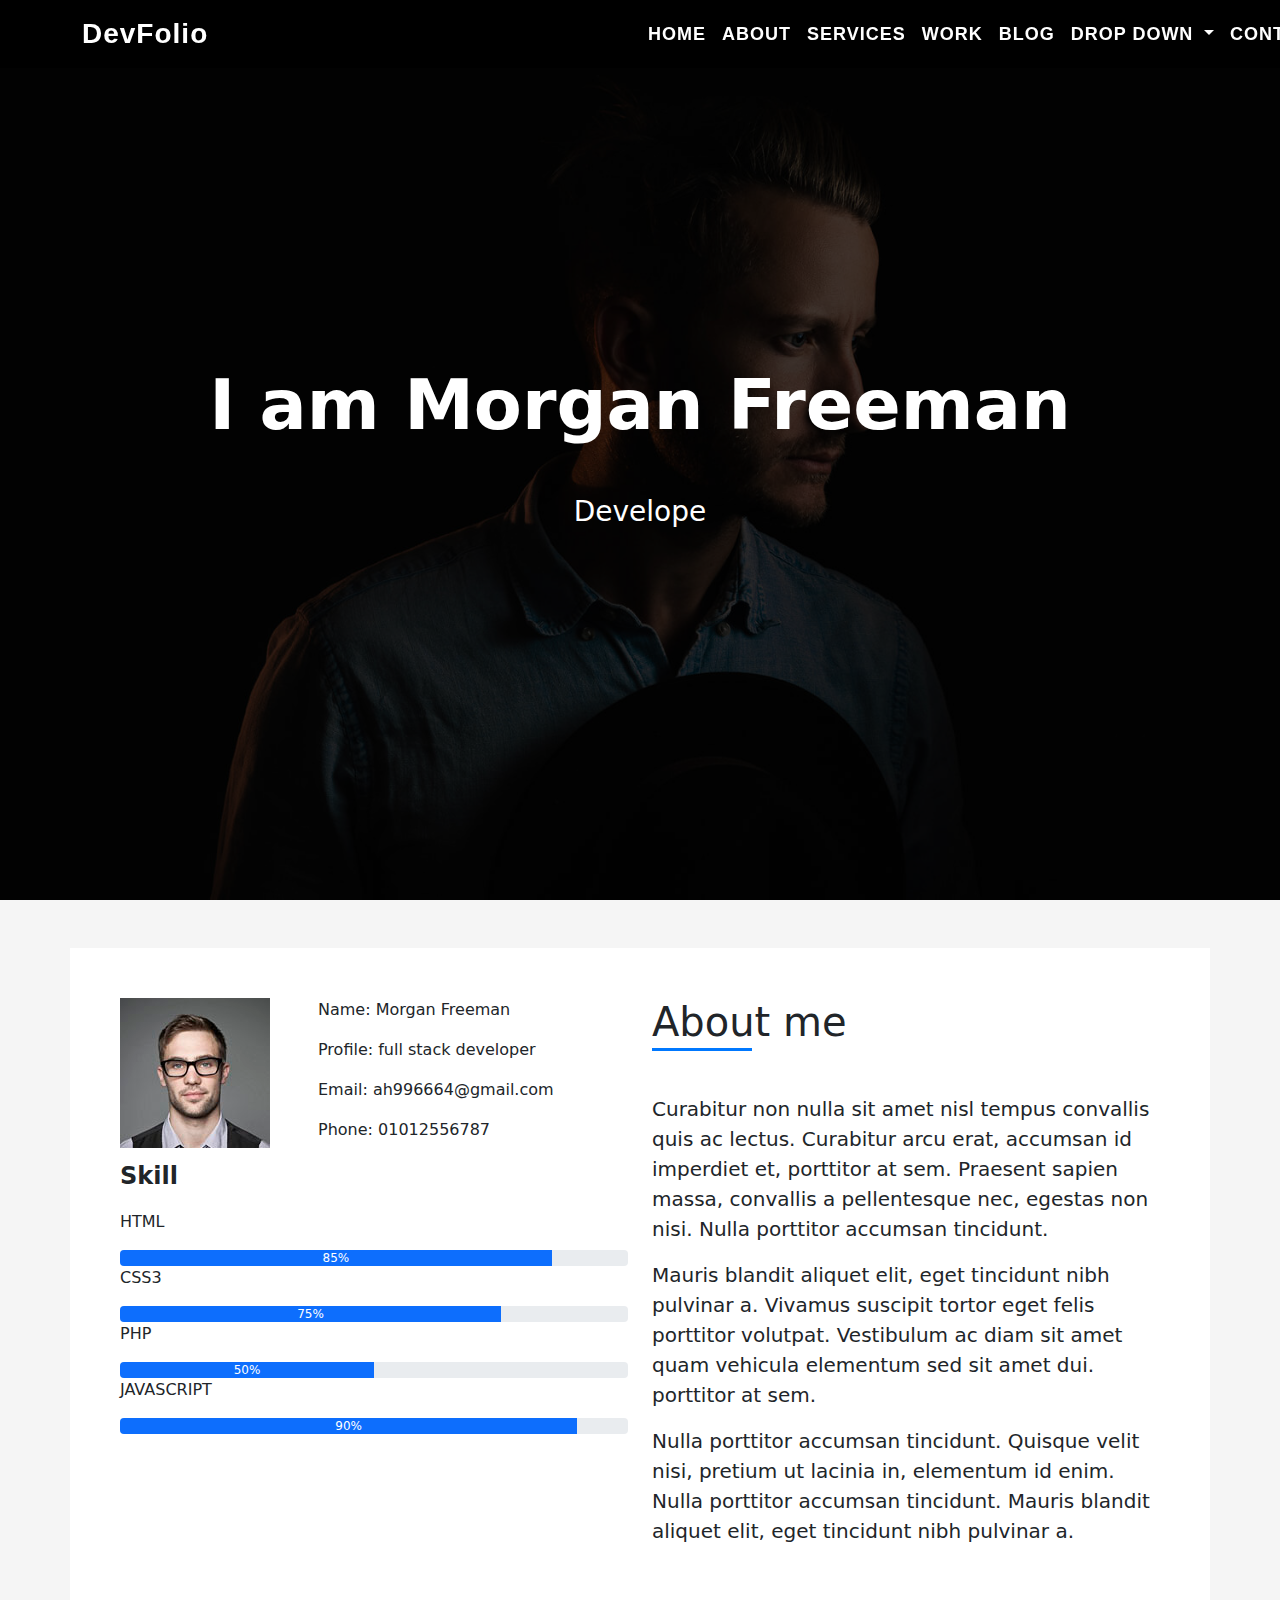
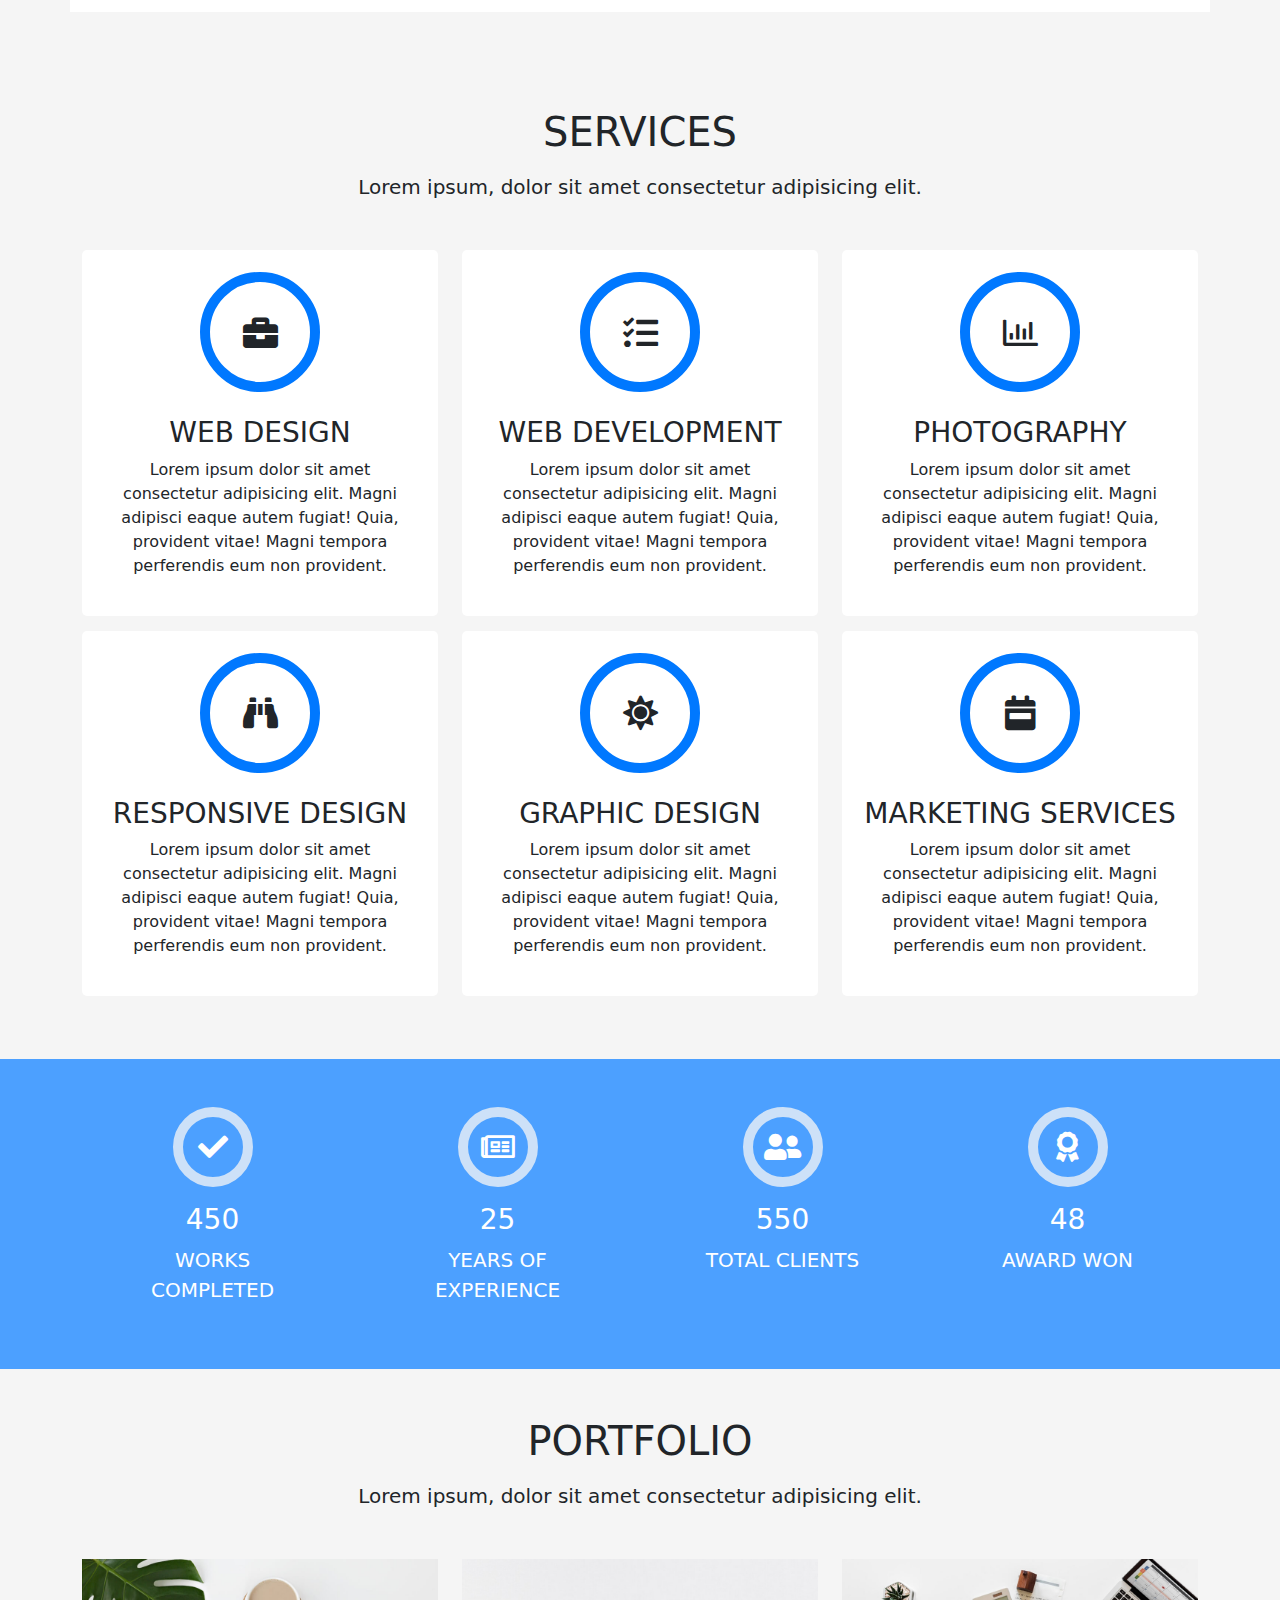
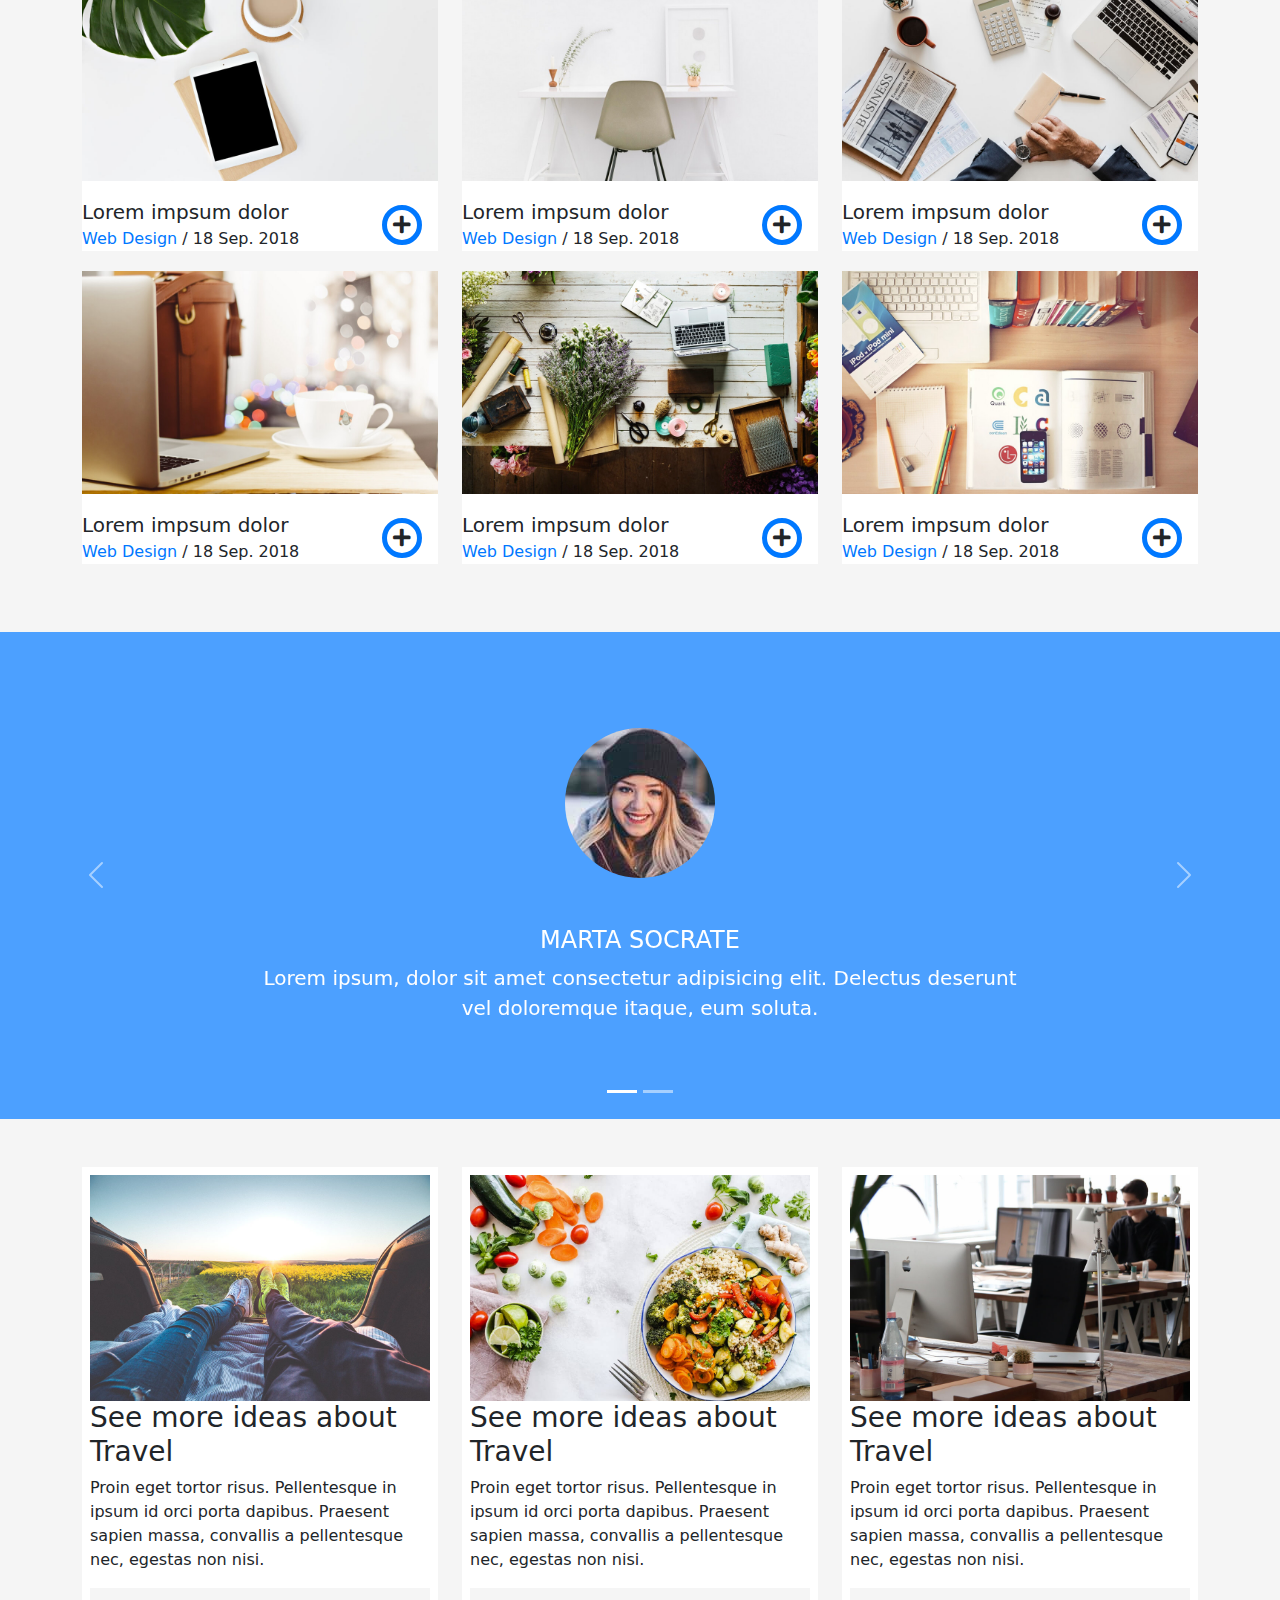
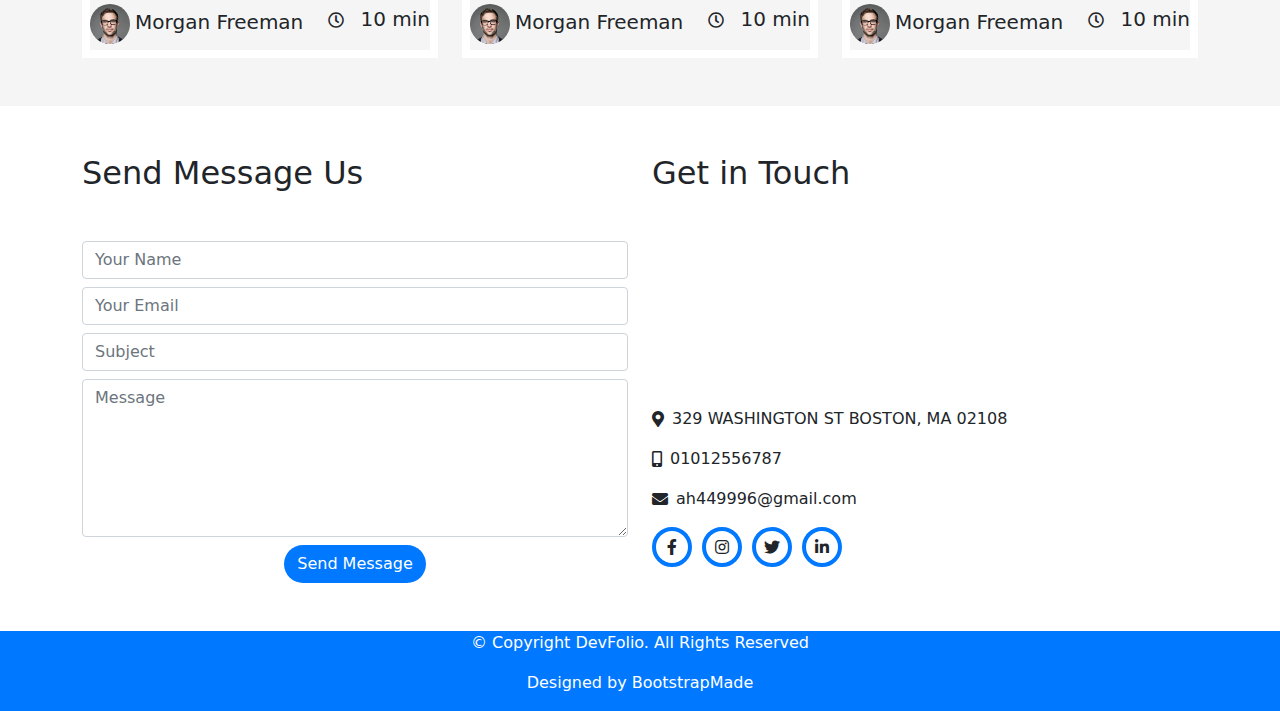
<file: index.html>
<!DOCTYPE html>
<html lang="en">

<head>
    <meta charset="UTF-8">
    <meta http-equiv="X-UA-Compatible" content="IE=edge">
    <meta name="viewport" content="width=device-width, initial-scale=1.0">
    <title>Document</title>
    <link rel="stylesheet" href="css/all.min.css">
    <link rel="stylesheet" href="css/bootstrap.min.css">
    <link rel="stylesheet" href="css/style.css">
    <script src="js/jquery-3.5.1.slim.min.js"></script>
    <script src="js/popper.min.js"></script>
    <script src="js/bootstrap.min.js"></script>
</head>

<body>

    <nav class="navbar navbar-expand-lg navbar-light  fixed-top">
        <div class="container">
            <a class="navbar-brand" href="#">DevFolio</a>
            <button class="navbar-toggler" type="button" data-bs-toggle="collapse" data-bs-target="#navbarSupportedContent" aria-controls="navbarSupportedContent" aria-expanded="false" aria-label="Toggle navigation">
        <span class="navbar-toggler-icon"></span>
      </button>
            <div class="collapse navbar-collapse  flex-grow-0 justify-content-around w-50" id="navbarSupportedContent">
                <ul class="navbar-nav  mb-2 mb-lg-0 d-flex justify-content-between ">
                    <li class="nav-item">
                        <a class="nav-link active" aria-current="page" href="#">HOME</a>
                    </li>
                    <li class="nav-item">
                        <a class="nav-link" href="#">ABOUT</a>
                    </li>
                    <li class="nav-item">
                        <a class="nav-link" href="#">SERVICES</a>
                    </li>
                    <li class="nav-item">
                        <a class="nav-link" href="#">WORK</a>
                    </li>
                    <li class="nav-item">
                        <a class="nav-link" href="#">BLOG</a>
                    </li>

                    <li class="nav-item dropdown">
                        <a class="nav-link dropdown-toggle" href="#" id="navbarDropdown" role="button" data-bs-toggle="dropdown" aria-expanded="false">
                          DROP DOWN
            </a>
                        <ul class="dropdown-menu" aria-labelledby="navbarDropdown">
                            <li><a class="dropdown-item" href="#">Action</a></li>
                            <li><a class="dropdown-item" href="#">Another action</a></li>
                            <li>
                                <hr class="dropdown-divider">
                            </li>
                            <li><a class="dropdown-item" href="#">Something else here</a></li>
                        </ul>
                    </li>
                    <li class="nav-item">
                        <a class="nav-link" href="#">CONTACT</a>
                    </li>
                </ul>

            </div>
        </div>
    </nav>

    <header class="vh-100">
        <div class="layer d-flex justify-content-center align-items-center text-white">
            <div class="content-header text-center">
                <h1 class="mb-5 ">I am Morgan Freeman</h1>
                <h3>Develope</h3>
            </div>
        </div>
    </header>



    <section id="aboutMe" class="py-5">
        <div class="container">
            <div class="row">
                <div class="col-md-6 col-sm-12">

                    <div class="d-flex ">
                        <div class="photo me-5">
                            <img src="img/testimonial-2.jpg" alt="testimonial">
                        </div>


                        <div class="about-info">
                            <p>
                                <span class="title">Name:</span>
                                <span>Morgan Freeman</span>
                            </p>
                            <p>
                                <span class="title">Profile:</span>
                                <span>full stack developer</span>
                            </p>
                            <p>
                                <span class="title">Email:</span>
                                <span>ah996664@gmail.com</span>
                            </p>
                            <p>
                                <span class="title">Phone:</span>
                                <span>01012556787</span>
                            </p>
                        </div>
                    </div>


                    <div class="col-sm-12">
                        <div class="all-progress">
                            <p class="fw-bolder fs-4">Skill</p>
                            <p>HTML</p>
                            <div class="progress">
                                <div class="progress-bar" role="progressbar" style="width: 85%;" aria-valuenow="85" aria-valuemin="0" aria-valuemax="100">85%</div>
                            </div>
                            <p>CSS3</p>
                            <div class="progress">
                                <div class="progress-bar" role="progressbar" style="width: 75%;" aria-valuenow="75" aria-valuemin="0" aria-valuemax="100">75%</div>
                            </div>
                            <p>PHP</p>
                            <div class="progress">
                                <div class="progress-bar" role="progressbar" style="width: 50%;" aria-valuenow="50" aria-valuemin="0" aria-valuemax="100">50%</div>
                            </div>
                            <p>JAVASCRIPT</p>
                            <div class="progress">
                                <div class="progress-bar" role="progressbar" style="width: 90%;" aria-valuenow="90" aria-valuemin="0" aria-valuemax="100">90%</div>
                            </div>
                        </div>
                    </div>
                </div>
                <div class="col-md-6 col-sm-12">
                    <div class="info">
                        <h1 class="mb-5">About me</h1>
                        <p class="lead">Curabitur non nulla sit amet nisl tempus convallis quis ac lectus. Curabitur arcu erat, accumsan id imperdiet et, porttitor at sem. Praesent sapien massa, convallis a pellentesque nec, egestas non nisi. Nulla porttitor accumsan
                            tincidunt.
                        </p>
                        <p class="lead">Mauris blandit aliquet elit, eget tincidunt nibh pulvinar a. Vivamus suscipit tortor eget felis porttitor volutpat. Vestibulum ac diam sit amet quam vehicula elementum sed sit amet dui. porttitor at sem.</p>
                        <p class="lead">Nulla porttitor accumsan tincidunt. Quisque velit nisi, pretium ut lacinia in, elementum id enim. Nulla porttitor accumsan tincidunt. Mauris blandit aliquet elit, eget tincidunt nibh pulvinar a.</p>
                    </div>
                </div>
            </div>
        </div>
    </section>

    <section id="services" class="py-5">
        <h1 class="text-center mb-3">SERVICES</h1>
        <p class="text-center mb-5 lead">Lorem ipsum, dolor sit amet consectetur adipisicing elit.</p>
        <div class="container">
            <div class="row">

                <div class="col-xl-4 col-md-6 col-sm-12">
                    <div class="items text-center">
                        <div class="font-awesome">
                            <i class="fas fa-briefcase"></i>
                        </div>
                        <h3 class="mt-4">WEB DESIGN</h3>
                        <p class="mt3 ">Lorem ipsum dolor sit amet consectetur adipisicing elit. Magni adipisci eaque autem fugiat! Quia, provident vitae! Magni tempora perferendis eum non provident.</p>
                    </div>
                </div>
                <div class="col-xl-4 col-md-6 col-sm-12">
                    <div class="items text-center">
                        <div class="font-awesome">
                            <i class="fas fa-tasks"></i>
                        </div>
                        <h3 class="mt-4">WEB DEVELOPMENT</h3>
                        <p class="mt3 ">Lorem ipsum dolor sit amet consectetur adipisicing elit. Magni adipisci eaque autem fugiat! Quia, provident vitae! Magni tempora perferendis eum non provident.</p>
                    </div>
                </div>
                <div class="col-xl-4 col-md-6 col-sm-12">
                    <div class="items text-center">
                        <div class="font-awesome">
                            <i class="far fa-chart-bar"></i>
                        </div>
                        <h3 class="mt-4">PHOTOGRAPHY</h3>
                        <p class="mt3 ">Lorem ipsum dolor sit amet consectetur adipisicing elit. Magni adipisci eaque autem fugiat! Quia, provident vitae! Magni tempora perferendis eum non provident.</p>
                    </div>
                </div>
                <div class="col-xl-4 col-md-6 col-sm-12">
                    <div class="items text-center">
                        <div class="font-awesome">
                            <i class="fas fa-binoculars"></i>
                        </div>
                        <h3 class="mt-4">RESPONSIVE DESIGN</h3>
                        <p class="mt3 ">Lorem ipsum dolor sit amet consectetur adipisicing elit. Magni adipisci eaque autem fugiat! Quia, provident vitae! Magni tempora perferendis eum non provident.</p>
                    </div>
                </div>
                <div class="col-xl-4 col-md-6 col-sm-12">
                    <div class="items text-center">
                        <div class="font-awesome">
                            <i class="fas fa-sun"></i>
                        </div>
                        <h3 class="mt-4">GRAPHIC DESIGN</h3>
                        <p class="mt3 ">Lorem ipsum dolor sit amet consectetur adipisicing elit. Magni adipisci eaque autem fugiat! Quia, provident vitae! Magni tempora perferendis eum non provident.</p>
                    </div>
                </div>
                <div class="col-xl-4 col-md-6 col-sm-12">
                    <div class="items text-center">
                        <div class="font-awesome">
                            <i class="fas fa-calendar-week"></i>
                        </div>
                        <h3 class="mt-4">MARKETING SERVICES</h3>
                        <p class="mt3 ">Lorem ipsum dolor sit amet consectetur adipisicing elit. Magni adipisci eaque autem fugiat! Quia, provident vitae! Magni tempora perferendis eum non provident.</p>
                    </div>
                </div>

            </div>
        </div>
    </section>

    <section id="clients" >
        <div class="layer">
            <div class="container ">
                <div class="row ">

                    <div class="col-xl-3 col-md-6 col-sm-12">
                        <div class="items text-white text-center p-5 ">
                            <div class="font-awesome ">
                                <i class="fas fa-check"></i>
                            </div>
                            <h3 class="mt-3">450</h3>
                            <p class="lead">WORKS COMPLETED</p>
                        </div>
                    </div>

                    <div class="col-xl-3 col-md-6 col-sm-12">
                        <div class="items text-white text-center p-5 ">
                            <div class="font-awesome ">
                                <i class="far fa-newspaper"></i>
                            </div>
                            <h3 class="mt-3">25</h3>
                            <p class="lead">YEARS OF EXPERIENCE</p>
                        </div>
                    </div>

                    <div class="col-xl-3 col-md-6 col-sm-12">
                        <div class="items text-white text-center p-5 ">
                            <div class="font-awesome ">
                                <i class="fas fa-user-friends"></i>
                            </div>
                            <h3 class="mt-3">550</h3>
                            <p class="lead">TOTAL CLIENTS</p>
                        </div>
                    </div>

                    <div class="col-xl-3 col-md-6 col-sm-12">
                        <div class="items text-white text-center p-5 ">
                            <div class="font-awesome ">
                                <i class="fas fa-award"></i>
                            </div>
                            <h3 class="mt-3">48</h3>
                            <p class="lead">AWARD WON</p>
                        </div>
                    </div>
                </div>
            </div>
        </div>
    </section>

    <section id="protfolio" class="py-5">
        <h1 class="text-center mb-3">PORTFOLIO</h1>
        <p class="lead text-center mb-5">Lorem ipsum, dolor sit amet consectetur adipisicing elit.</p>
        <div class="container">
            <div class="row">

                <div class="col-xl-4 col-md-6 col-sm-12">
                    <div class="items bg-white">
                        <div class="photo">
                            <img class="w-100" src="img/work-1.jpg" alt="work">
                        </div>
                        <div class="info-items  ">
                            <div class="parag">
                                <p class="lead m-0 mt-3">Lorem impsum dolor</p>
                                <p class="m-0"><span>Web Design</span> / 18 Sep. 2018</p>
                            </div>
                            <div class="font-awesome mt-4 me-3">
                                <i class="fas fa-plus "></i>
                            </div>
                            <div class="clearfix"></div>
                        </div>
                    </div>
                </div>

                <div class="col-xl-4 col-md-6 col-sm-12">
                    <div class="items bg-white">
                        <div class="photo">
                            <img class="w-100" src="img/work-2.jpg" alt="work">
                        </div>
                        <div class="info-items  ">
                            <div class="parag">
                                <p class="lead m-0 mt-3">Lorem impsum dolor</p>
                                <p class="m-0"><span>Web Design</span> / 18 Sep. 2018</p>
                            </div>
                            <div class="font-awesome mt-4 me-3">
                                <i class="fas fa-plus "></i>
                            </div>
                            <div class="clearfix"></div>
                        </div>
                    </div>
                </div>

                <div class="col-xl-4 col-md-6 col-sm-12">
                    <div class="items bg-white">
                        <div class="photo">
                            <img class="w-100" src="img/work-3.jpg" alt="work">
                        </div>
                        <div class="info-items  ">
                            <div class="parag">
                                <p class="lead m-0 mt-3">Lorem impsum dolor</p>
                                <p class="m-0"><span>Web Design</span> / 18 Sep. 2018</p>
                            </div>
                            <div class="font-awesome mt-4 me-3">
                                <i class="fas fa-plus "></i>
                            </div>
                            <div class="clearfix"></div>
                        </div>
                    </div>
                </div>

                <div class="col-xl-4 col-md-6 col-sm-12">
                    <div class="items bg-white">
                        <div class="photo">
                            <img class="w-100" src="img/work-4.jpg" alt="work">
                        </div>
                        <div class="info-items  ">
                            <div class="parag">
                                <p class="lead m-0 mt-3">Lorem impsum dolor</p>
                                <p class="m-0"><span>Web Design</span> / 18 Sep. 2018</p>
                            </div>
                            <div class="font-awesome mt-4 me-3">
                                <i class="fas fa-plus "></i>
                            </div>
                            <div class="clearfix"></div>
                        </div>
                    </div>
                </div>

                <div class="col-xl-4 col-md-6 col-sm-12">
                    <div class="items bg-white">
                        <div class="photo">
                            <img class="w-100" src="img/work-5.jpg" alt="work">
                        </div>
                        <div class="info-items  ">
                            <div class="parag">
                                <p class="lead m-0 mt-3">Lorem impsum dolor</p>
                                <p class="m-0"><span>Web Design</span> / 18 Sep. 2018</p>
                            </div>
                            <div class="font-awesome mt-4 me-3">
                                <i class="fas fa-plus "></i>
                            </div>
                            <div class="clearfix"></div>
                        </div>
                    </div>
                </div>

                <div class="col-xl-4 col-md-6 col-sm-12">
                    <div class="items bg-white">
                        <div class="photo">
                            <img class="w-100" src="img/work-6.jpg" alt="work">
                        </div>
                        <div class="info-items  ">
                            <div class="parag">
                                <p class="lead m-0 mt-3">Lorem impsum dolor</p>
                                <p class="m-0"><span>Web Design</span> / 18 Sep. 2018</p>
                            </div>
                            <div class="font-awesome mt-4 me-3">
                                <i class="fas fa-plus "></i>
                            </div>
                            <div class="clearfix"></div>
                        </div>
                    </div>
                </div>

            </div>
        </div>
    </section>

    <section id="clients" >
        <div class="strata text-white">
            <div id="carouselExampleIndicators" class="carousel slide" data-bs-ride="carousel">
                <div class="carousel-indicators">
                    <button type="button" data-bs-target="#carouselExampleIndicators" data-bs-slide-to="0" class="active" aria-current="true" aria-label="Slide 1"></button>
                    <button type="button" data-bs-target="#carouselExampleIndicators" data-bs-slide-to="1" aria-label="Slide 2"></button>

                </div>
                <div class="carousel-inner">
                    <div class="carousel-item active">
                        <div class="container">
                            <div class="row py-5">

                                <div class="col-sm-12">
                                    <div class="slide text-center p-5">
                                        <img class="mb-5 rounded-circle" src="img/testimonial-4.jpg" alt="">
                                        <h4>MARTA SOCRATE</h4>
                                        <p class="lead w-75 m-auto">Lorem ipsum, dolor sit amet consectetur adipisicing elit. Delectus deserunt vel doloremque itaque, eum soluta.</p>
                                    </div>
                                </div>
                            </div>
                        </div>
                    </div>
                    <div class="carousel-item">
                        <div class="container">
                            <div class="row py-5">

                                <div class="col-sm-12">
                                    <div class="slide text-center p-5">
                                        <img class="mb-5 rounded-circle" src="img/testimonial-2.jpg" alt="">
                                        <h4>XAVI ALONSO</h4>
                                        <p class="lead w-75 m-auto">Lorem ipsum, dolor sit amet consectetur adipisicing elit. Delectus deserunt vel doloremque itaque, eum soluta.</p>
                                    </div>
                                </div>
                            </div>
                        </div>
                    </div>

                </div>
                <button class="carousel-control-prev" type="button" data-bs-target="#carouselExampleIndicators" data-bs-slide="prev">
                  <span class="carousel-control-prev-icon" aria-hidden="true"></span>
                  <span class="visually-hidden">Previous</span>
                </button>
                <button class="carousel-control-next" type="button" data-bs-target="#carouselExampleIndicators" data-bs-slide="next">
                  <span class="carousel-control-next-icon" aria-hidden="true"></span>
                  <span class="visually-hidden">Next</span>
                </button>
            </div>


        </div>
    </section>

    <section id="blog" class="py-5">
        <div class="container">
            <div class="row">

                <div class="col-md-4 col-sm-12">
                    <div class="items bg-white p-2">
                        <img class="w-100" src="img/post-1.jpg" alt="post">
                        <h3>See more ideas about Travel</h3>
                        <p>Proin eget tortor risus. Pellentesque in ipsum id orci porta dapibus. Praesent sapien massa, convallis a pellentesque nec, egestas non nisi.</p>
                        <div class="info ">
                            <div class="info-user mt-3">
                                <img src="img/testimonial-2.jpg" alt="testimonial">
                                <p class="lead">Morgan Freeman</p>
                            </div>
                            <div class="time mt-3">
                                <i class="far fa-clock mt-2 me-3"></i>
                                <p class="lead">10 min</p>
                            </div>
                            <div class="clearfix"></div>
                        </div>
                    </div>
                </div>
                <div class="col-md-4 col-sm-12">
                    <div class="items bg-white p-2">
                        <img class="w-100" src="img/post-2.jpg" alt="post">
                        <h3>See more ideas about Travel</h3>
                        <p>Proin eget tortor risus. Pellentesque in ipsum id orci porta dapibus. Praesent sapien massa, convallis a pellentesque nec, egestas non nisi.</p>
                        <div class="info ">
                            <div class="info-user mt-3">
                                <img src="img/testimonial-2.jpg" alt="testimonial">
                                <p class="lead">Morgan Freeman</p>
                            </div>
                            <div class="time mt-3">
                                <i class="far fa-clock mt-2 me-3"></i>
                                <p class="lead">10 min</p>
                            </div>
                            <div class="clearfix"></div>
                        </div>
                    </div>
                </div>
                <div class="col-md-4 col-sm-12">
                    <div class="items bg-white p-2">
                        <img class="w-100" src="img/post-3.jpg" alt="post">
                        <h3>See more ideas about Travel</h3>
                        <p>Proin eget tortor risus. Pellentesque in ipsum id orci porta dapibus. Praesent sapien massa, convallis a pellentesque nec, egestas non nisi.</p>
                        <div class="info ">
                            <div class="info-user mt-3">
                                <img src="img/testimonial-2.jpg" alt="testimonial">
                                <p class="lead">Morgan Freeman</p>
                            </div>
                            <div class="time mt-3">
                                <i class="far fa-clock mt-2 me-3"></i>
                                <p class="lead">10 min</p>
                            </div>
                            <div class="clearfix"></div>
                        </div>
                    </div>
                </div>

            </div>
        </div>
    </section>
    <section id="contact" class="py-5">
        <div class="container">
            <div class="row ">

                <div class="col-md-6 col-sm-12">

                    <h5 class="fs-2 mb-5">Send Message Us</h5>

                    <form action="#">
                        <div class="form-label">
                            <input class="form-control" type="text" id="name" placeholder="Your Name">
                        </div>
                        <div class="form-label">
                            <input class="form-control" type="email" id="email" placeholder="Your Email">
                        </div>
                        <div class="form-label">
                            <input class="form-control" type="text" id="Subject" placeholder="Subject">
                        </div>
                        <div class="form-label">
                            <textarea class="form-control" placeholder="Message" id="message" cols="30" rows="6"></textarea>
                        </div>
                        <button type="submit" class="btn rounded-pill fs-6 text-white m-auto d-block">Send Message</button>
                    </form>
                </div>
                <div class="col-md-6 col-sm-12">
                    <h5 class="fs-2 mb-5">Get in Touch</h5>
                    <p class="lead text-white">Lorem ipsum dolor sit amet consectetur adipisicing elit. Facilis dolorum dolorem soluta quidem expedita aperiam aliquid at. Totam magni ipsum suscipit amet? Autem nemo esse laboriosam ratione nobis mollitia inventore?</p>
                    <div class="contact">
                        <div class="contact-info">
                            <i class="fas fa-map-marker-alt mt-1"></i>
                            <p class="ms-2"> 329 WASHINGTON ST BOSTON, MA 02108</p>
                        </div>
                        <div class="contact-info">
                            <i class="fas fa-mobile-alt mt-1"></i>
                            <p class="ms-2">01012556787</p>
                        </div>
                        <div class="contact-info">
                            <i class="fas fa-envelope mt-1"></i>
                            <p class="ms-2">ah449996@gmail.com</p>
                        </div>
                    </div>
                    <div class="social">
                        <div class="brder">
                            <i class="fab fa-facebook-f"></i>
                        </div>
                        <div class="brder">
                            <i class="fab fa-instagram"></i>
                        </div>
                        <div class="brder">
                            <i class="fab fa-twitter"></i>
                        </div>
                        <div class="brder">
                            <i class="fab fa-linkedin-in"></i>
                        </div>
                    </div>
                </div>
            </div>
        </div>
    </section>
    <footer class="text-center text-white">
        <div class="container ">
            <div class="row ">
                <div class="col-sm-12 ">
                    <div class="items ">
                        <p>© Copyright DevFolio. All Rights Reserved</p>
                        <p>Designed by BootstrapMade</p>
                    </div>
                </div>
            </div>
        </div>
    </footer>
</body>

</html>
</file>
<file: css/style.css>
.navbar-light .navbar-brand:hover {
    color: #FFF;
}

.navbar-light .navbar-brand {
    color: #FFF !important;
    font-size: 28px;
    letter-spacing: 1px;
    font-weight: 600;
    font-family: 'Franklin Gothic Medium', 'Arial Narrow', Arial, sans-serif;
}

.navbar-light .navbar-nav .nav-link.active {
    font-size: 18px;
    letter-spacing: 1px;
    font-weight: 600;
    font-family: 'Franklin Gothic Medium', 'Arial Narrow', Arial, sans-serif;
    color: #FFF;
}

.navbar-light .navbar-nav .nav-link {
    font-size: 18px;
    letter-spacing: 1px;
    font-weight: 600;
    font-family: 'Franklin Gothic Medium', 'Arial Narrow', Arial, sans-serif;
    color: #FFF;
}

.navbar-light .navbar-nav .nav-link:hover {
    color: #FFF !important;
}

nav {
    background-color: rgba(0, 0, 0, 0.9);
}

header {
    background-image: url("../img/intro-bg.jpg");
    background-size: cover;
    background-position: center center;
    background-attachment: fixed;
}

header .layer {
    width: 100%;
    height: 100%;
    background-color: rgba(0, 0, 0, 0.7);
}

header h1 {
    font-size: 70px;
    font-weight: 600;
}

#aboutMe {
    background-color: #F5F5F5;
}

#aboutMe .container {
    background-color: #FFFFFF;
    padding: 50px;
}

#aboutMe .info h1 {
    position: relative;
}

#aboutMe .info h1::before {
    content: '';
    position: absolute;
    height: 3px;
    background-color: #0078ff;
    width: 100px;
    top: 50px;
}

#services {
    background-color: #F5F5F5;
}

#services .items {
    background-color: #FFF;
    padding: 22px;
    border-radius: 5px;
    margin-bottom: 15px;
}

#services .items .font-awesome {
    width: 120px;
    height: 120px;
    border-radius: 50%;
    border: solid 10px #0078FF;
    display: flex;
    justify-content: center;
    align-items: center;
    margin: auto;
    transition: background-color 0.4s;
}

#services .items .font-awesome i {
    font-size: 35px;
    transition: color 0.4s;
}

#services .items:hover .font-awesome {
    background-color: #0078FF;
    border: solid 10px #1e1e1e;
}

#services .items:hover .font-awesome i {
    color: #FFF;
}

#clients {
    background-image: url("../img/post-3.jpg");
    background-size: cover;
    background-position: center center;
    background-attachment: fixed;
}

#clients .layer {
    width: 100%;
    height: 100%;
    background-color: rgba(0, 120, 255, 0.7);
}

#clients .font-awesome {
    width: 80px;
    height: 80px;
    border-radius: 50%;
    border: solid 10px #CDE1F8;
    display: flex;
    justify-content: center;
    align-items: center;
    margin: auto;
}

#clients .font-awesome i {
    font-size: 30px;
}

#protfolio {
    background-color: #F5F5F5;
}

#protfolio .items {
    overflow: hidden;
    margin-bottom: 20px;
}

#protfolio .items .photo {
    overflow: hidden;
}

#protfolio .items img {
    transition: transform 0.7s ease-in-out;
}

#protfolio .items:hover img {
    transform: scale(1.3);
}

#protfolio .items .info-items .parag {
    float: left;
}

#protfolio .items .info-items .parag p span {
    color: #0078FF;
}

#protfolio .items .info-items .font-awesome {
    float: right;
    width: 40px;
    height: 40px;
    border-radius: 50%;
    border: #0078FF solid 5px;
    display: flex;
    justify-content: center;
    align-items: center;
}

#protfolio .items .info-items .font-awesome i {
    font-size: 20px;
}

.clearfix {
    clear: both;
}

#clients {
    background-image: url("../img/overlay-bg.jpg");
    background-size: cover;
    background-position: center center;
    background-attachment: fixed;
}

#clients .strata {
    width: 100%;
    height: 100%;
    background-color: rgba(0, 120, 255, 0.7);
}

#blog {
    background-color: #F5F5F5;
}

#blog .items .info {
    background-color: #F5F5F5;
    box-shadow: 1px 1px 1px 1px #FFF, -1px -1px 1px 1px #FFF;
}

#blog .items .info .info-user {
    float: left;
}

#blog .items .info .info-user img {
    width: 40px;
    height: 40px;
    border-radius: 50%;
}

#blog .items .info .info-user p {
    display: inline-block;
    line-height: 20px;
}

#blog .items .info .time {
    float: right;
    display: flex;
}

#contact {
    background-image: url("../img/overlay-bg.jpg");
    background-position: center center;
    background-size: cover;
    background-attachment: fixed;
}

#contact button {
    background-color: #0078FF;
}

#contact .social {
    display: flex;
}

#contact .social .brder {
    margin-right: 10px;
    width: 40px;
    height: 40px;
    border-radius: 50%;
    border: #0078FF 4px solid;
    display: flex;
    align-items: center;
    justify-content: center;
}

#contact .contact .contact-info {
    display: flex;
}

footer {
    background-color: #0078FF;
}
</file>
